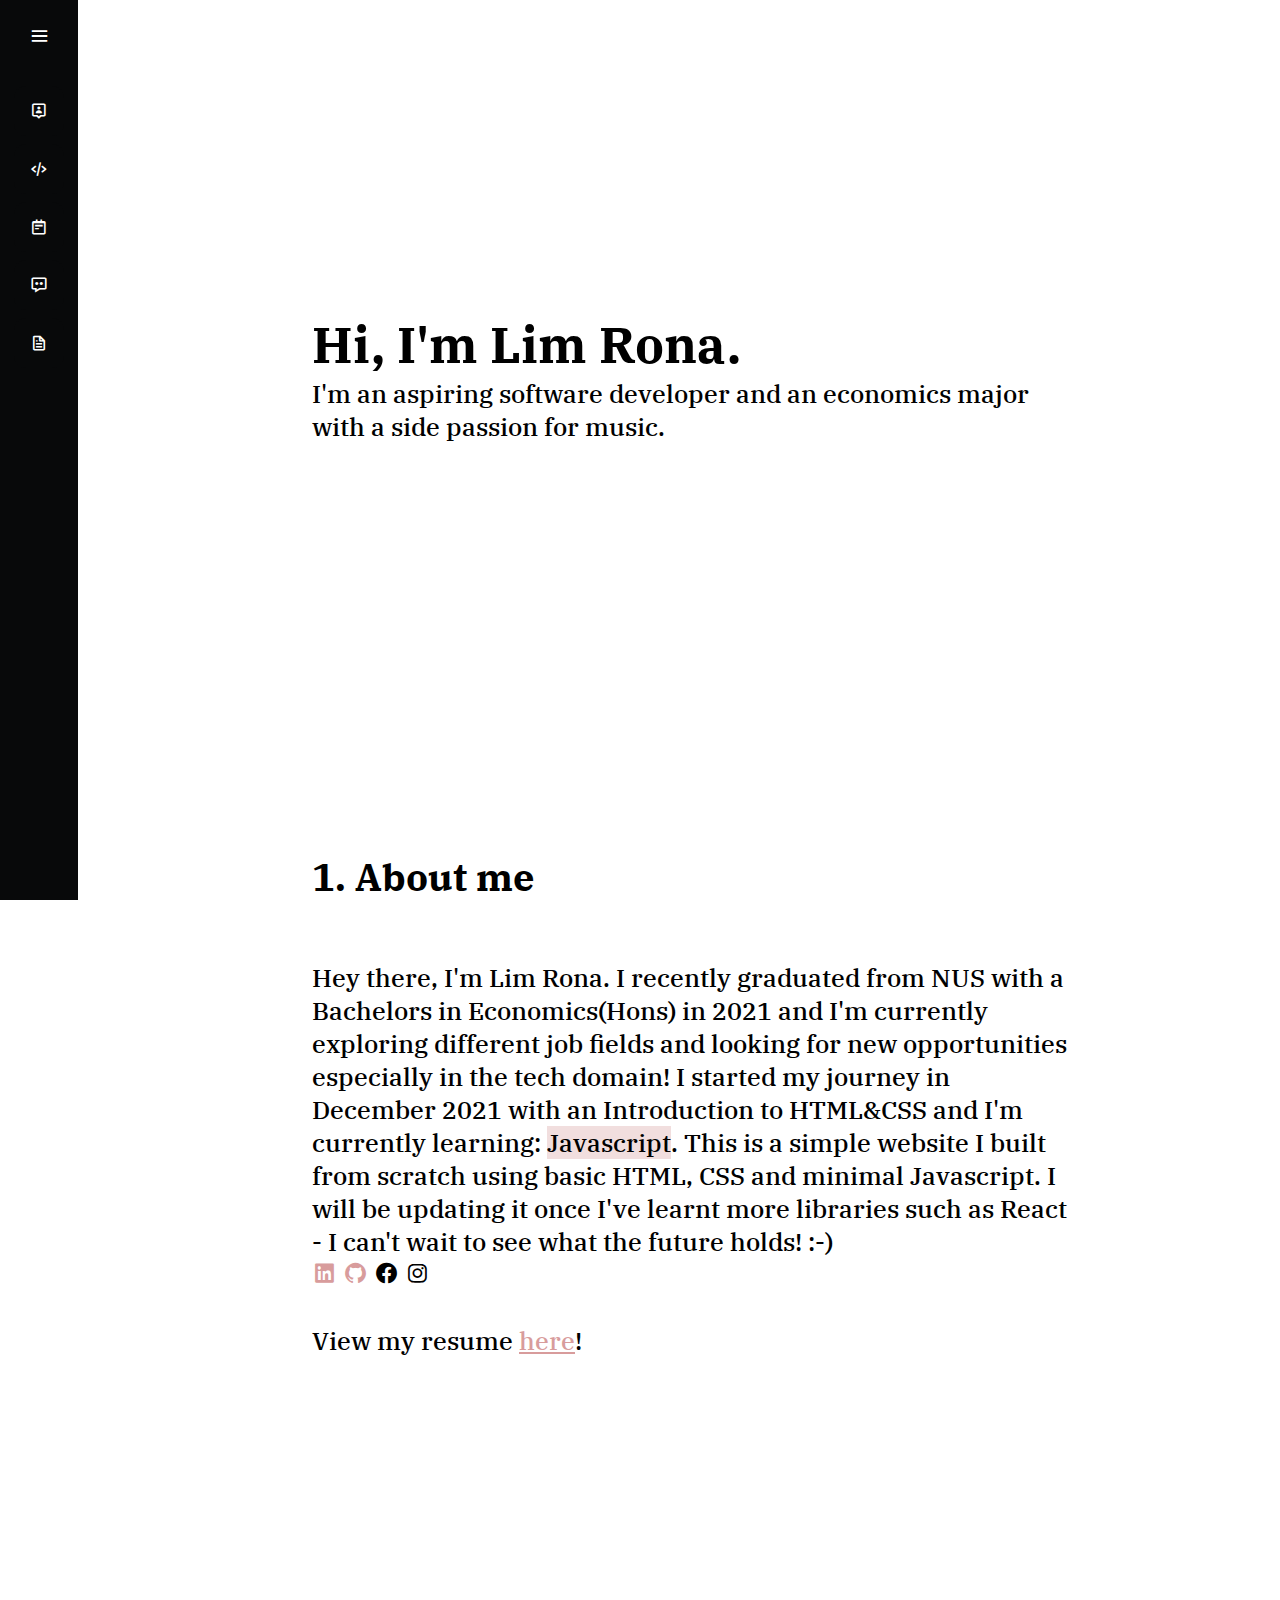
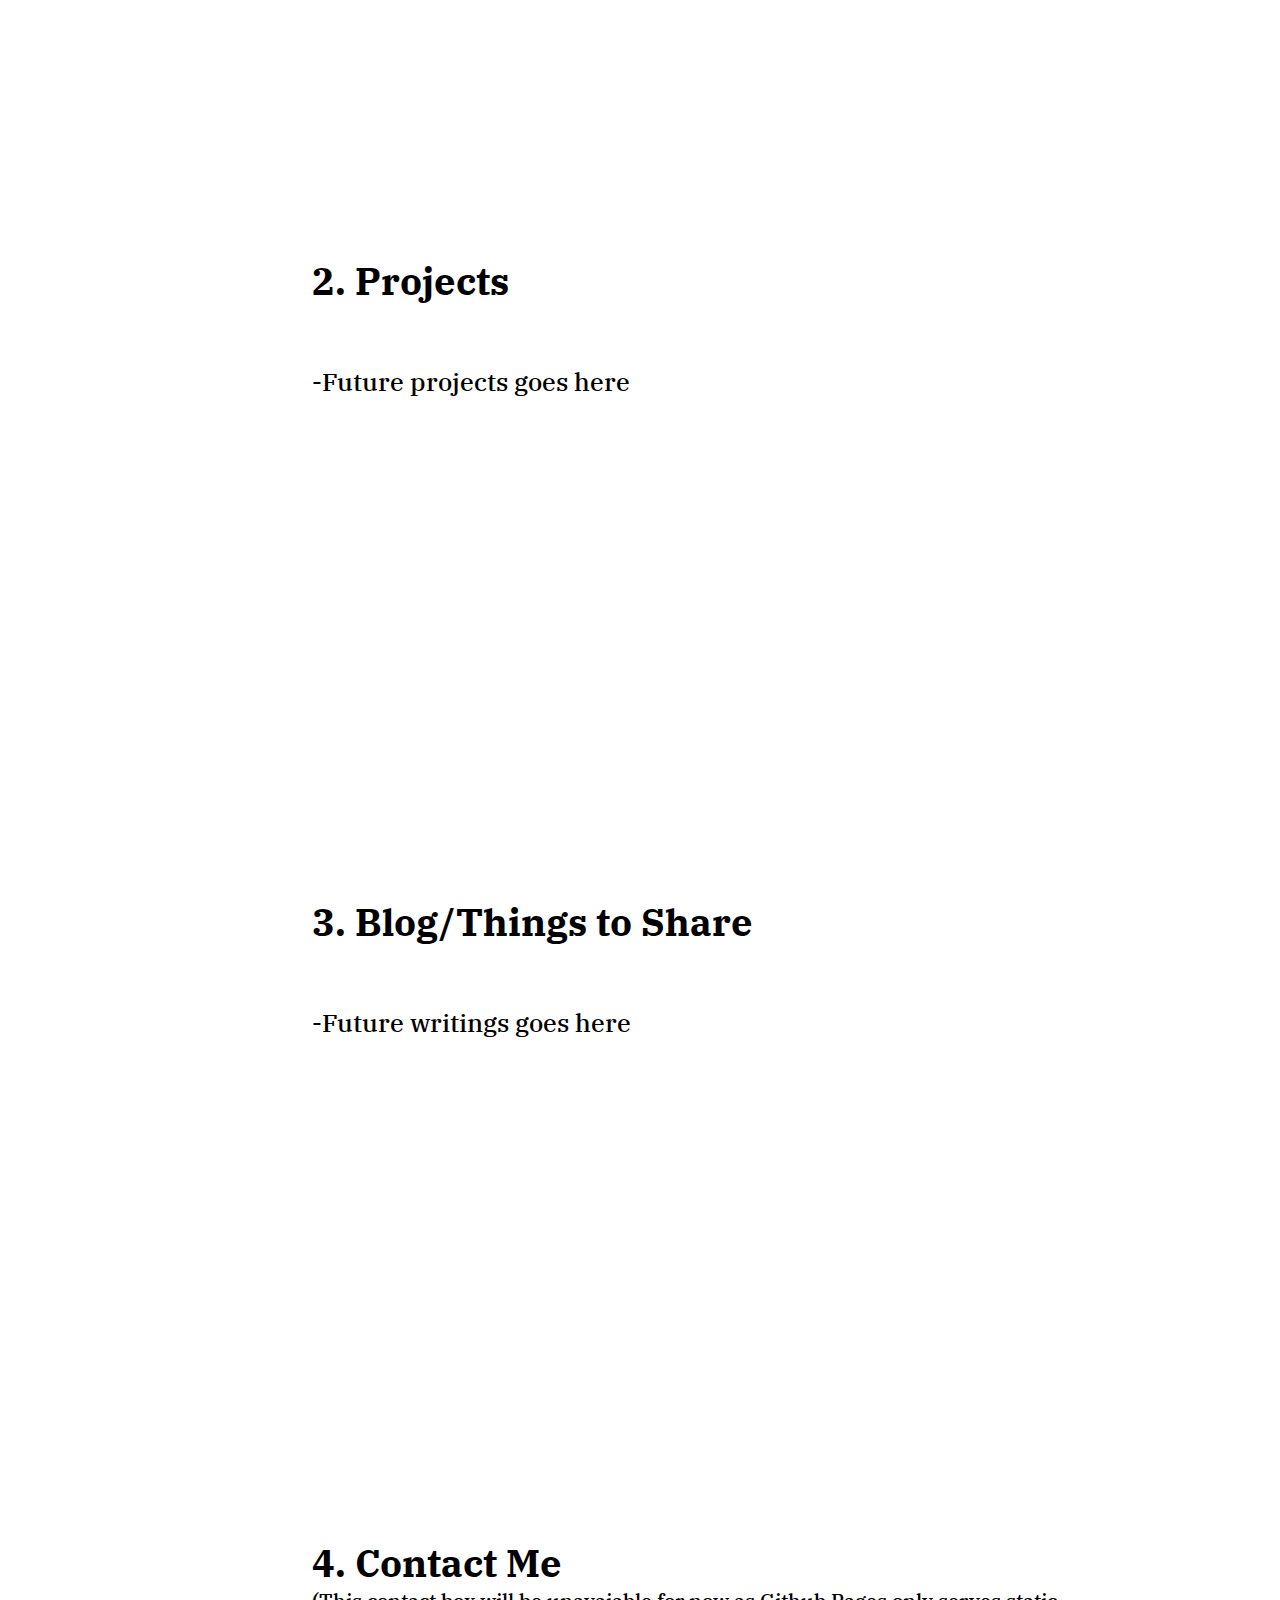
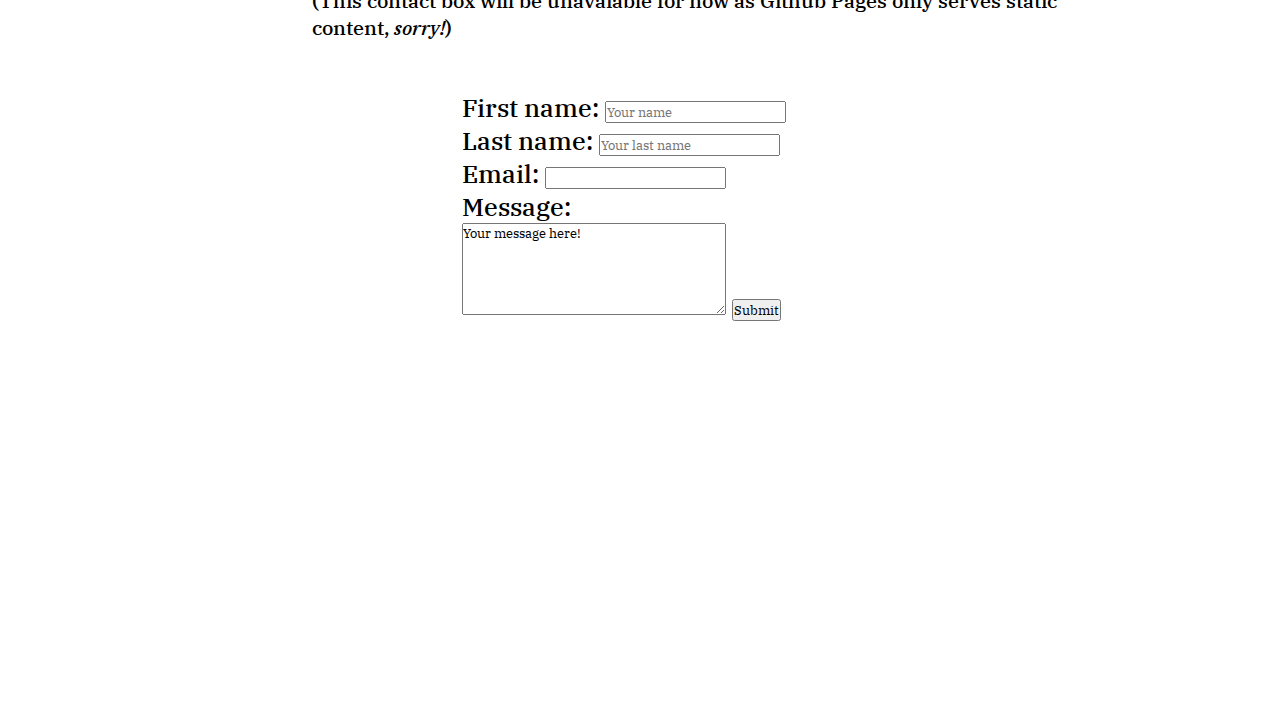
<file: index.html>
<!DOCTYPE html>
<html>
    <head>
        <title>Lim Rona's portfolio website</title>
        <link rel="stylesheet" href="style.css">
       
        <link href='https://unpkg.com/boxicons@2.1.1/css/boxicons.min.css' rel='stylesheet'>


    </head>

    <body>
        <header>
            <nav>
                <div class="sidebar"  id= "mySidebar"> 
                    <div class="logo-details">
                        <!--<i class='bx bx-happy-beaming'></i>-->
                            <a class="ronaPage" href="#mainPage"><div class="logo_name">Rona's Page</div></a>
                            <i class='bx bx-menu' id="btn"></i>
                    </div>
                    <ul>
                        <li><a href="#aboutMe" ><i class='bx bx-user-pin' ></i><span class="links_name">About Me</span></a></li>
                        <li><a href="#projects" ><i class='bx bx-code-alt' ></i><span class="links_name">Projects</span></a></li>
                        <li><a href="#blog" ><i class='bx bx-notepad' ></i><span class="links_name">Blog/Things to share</span></a></li>
                        <li><a href="#contact" ><i class='bx bx-message-dots' ></i><span class="links_name">Contact Me</span></a></li>
                        <li><a href="Lim-Rona-Resume.pdf" target="_blank" ><i class='bx bx-file'></i><span class="links_name">View my Resume</span></a></li>
                    </ul>
                </div>
    
            </nav>
        </header>  
        
        <main>
            <section id="mainPage">
                <div class="mainPage-inner">
                    <h1>Hi, I'm Lim Rona.</h1>
                    <p class="mainPagePara">I'm an aspiring software developer and an economics major with a side passion for music.</p>
                </div>
            </section>

            <section id="aboutMe">
                <div class="section-inner">
                    <h2>1. About me</h2>
                    <p class="section-inner-para">Hey there, I'm Lim Rona. I recently graduated from NUS with a Bachelors in Economics(Hons) in 2021 and I'm currently exploring different job fields and looking for new opportunities especially in the tech domain! I started my journey in December 2021 with an Introduction to HTML&CSS and I'm currently learning: <mark>Javascript</mark>.
                        This is a simple website I built from scratch using basic HTML, CSS and minimal Javascript. I will be updating it once I've learnt more libraries such as React - I can't wait to see what the future holds! :-)  </p>
                        <a href="https://linkedin.com/in/lim-rona" target="_blank"><i class='bx bxl-linkedin-square'></i></a>
                        <a href="https://github.com/lim-rona" target="_blank"><i class='bx bxl-github' ></i></a>
                        <i class='bx bxl-facebook-circle' ></i>
                        <i class='bx bxl-instagram' ></i>
                    <br><br>
                    <p>View my resume <a href="Lim-Rona-Resume.pdf" target="_blank">here</a>!</p>                         
                </div>
            </section>

            <section id="projects">
                <div class="section-inner">
                    <h2>2. Projects</h2>
                    <p class="section-inner-para">-Future projects goes here</p>
                </div>
            </section>

            <section id="blog">
                <div class="section-inner">
                    <h2>3. Blog/Things to Share</h2>
                    <p class="section-inner-para">-Future writings goes here</p>
                </div>
            </section>

            <section id="contact">
                <div class="section-inner">
                    <h2>4. Contact Me</h2>
                    <!--<p>Let me know your thoughts!</p>-->
                    <p class="contactNotAvail">(This contact box will be unavaiable for now as Github Pages only serves static content, <span class="sorry">sorry!</span>) </p>
                    <form action="/contactme.php" method="POST">
                        <label for="firstName">First name:</label>
                        <input type="text" name="firstName" id="firstName" placeholder="Your name" required><br>

                        <label for="name">Last name:</label>
                        <input type="text" name="name" id="name" placeholder="Your last name" required><br>


                        <label for="email">Email:</label>
                        <input type="email" name="email" id="email" required><br>

                        <label for="message">Message:</label><br>
                        <textarea id="message" name="message" rows="5" cols="30">Your message here!</textarea>
                        <input type="submit" value="Submit">


                    </form>

                    
                    
                </div>
            </section>

        </main>

        <script>
            let btn = document.querySelector("#btn");
            let sidebar = document.querySelector(".sidebar");

            btn.onclick = function(){
                sidebar.classList.toggle("open");
            }
            
        </script>

       
    </body>

    <footer>

    </footer>
</html>
</file>
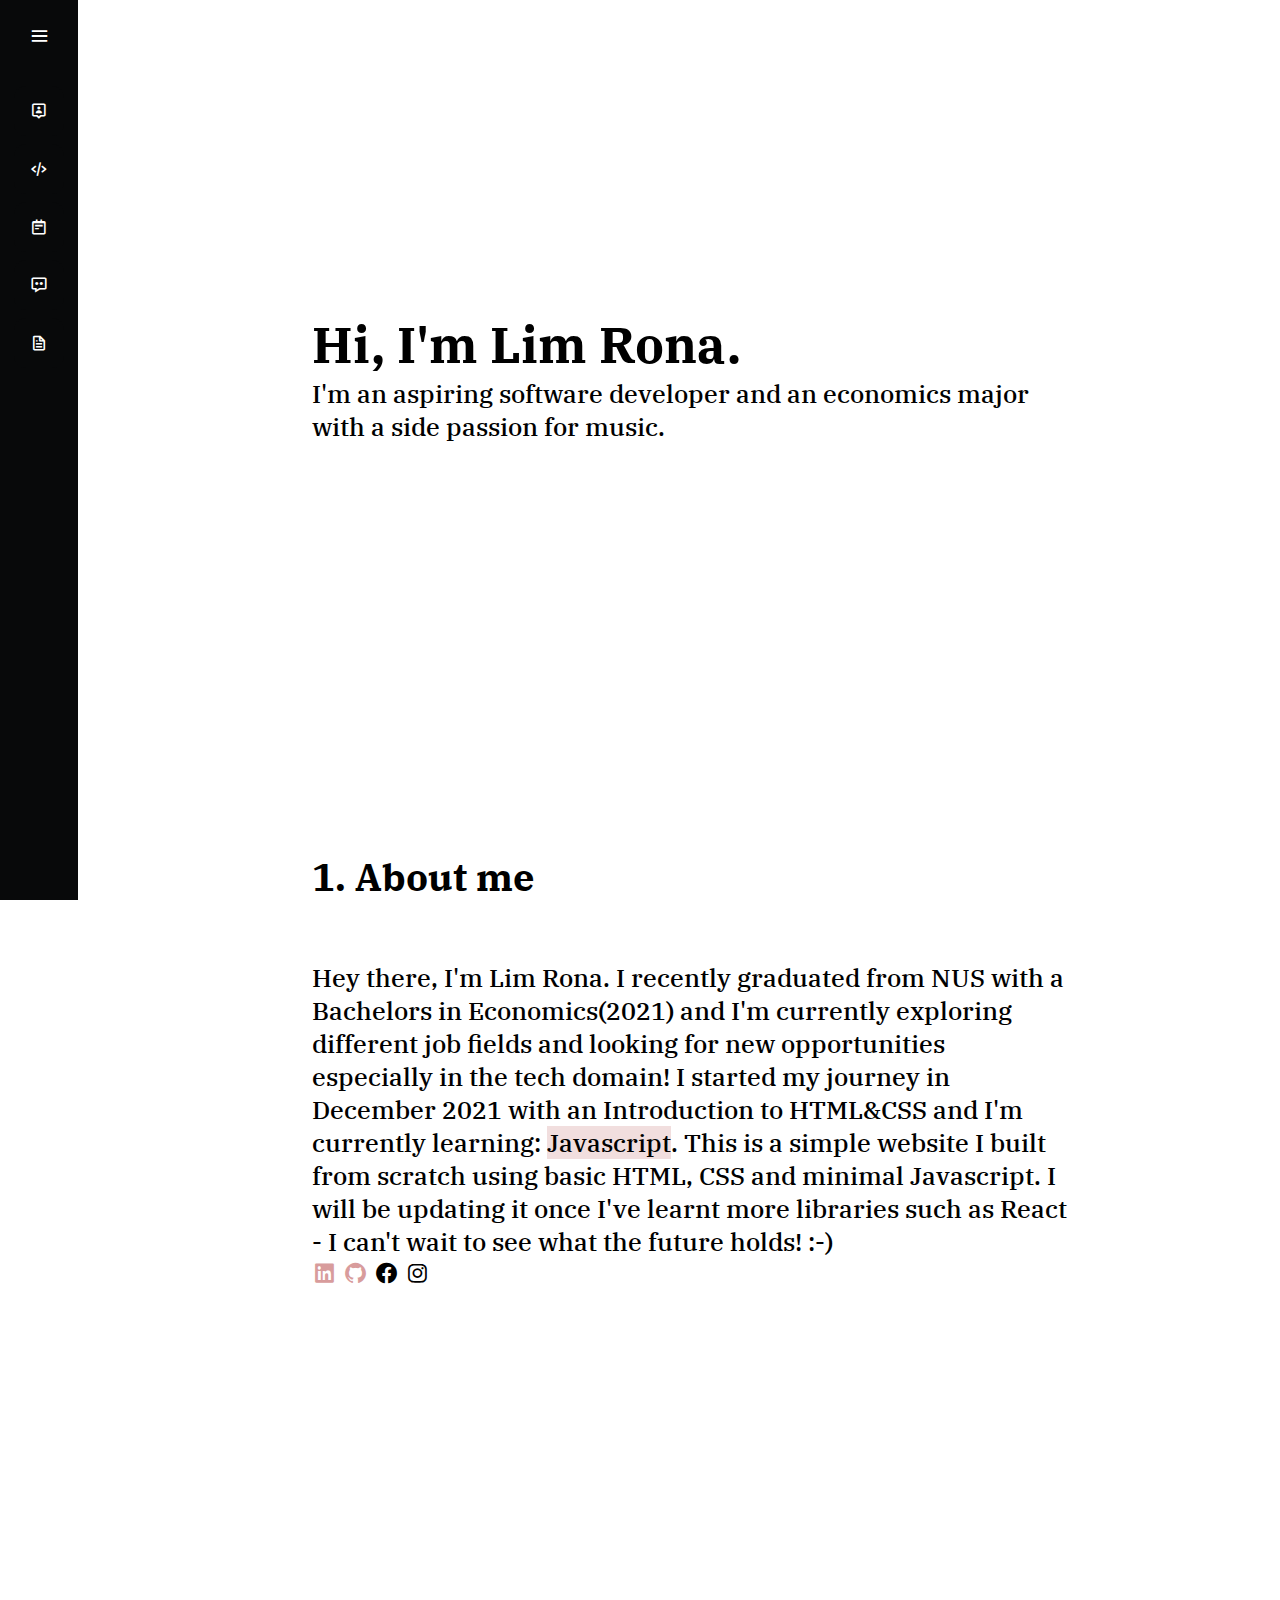
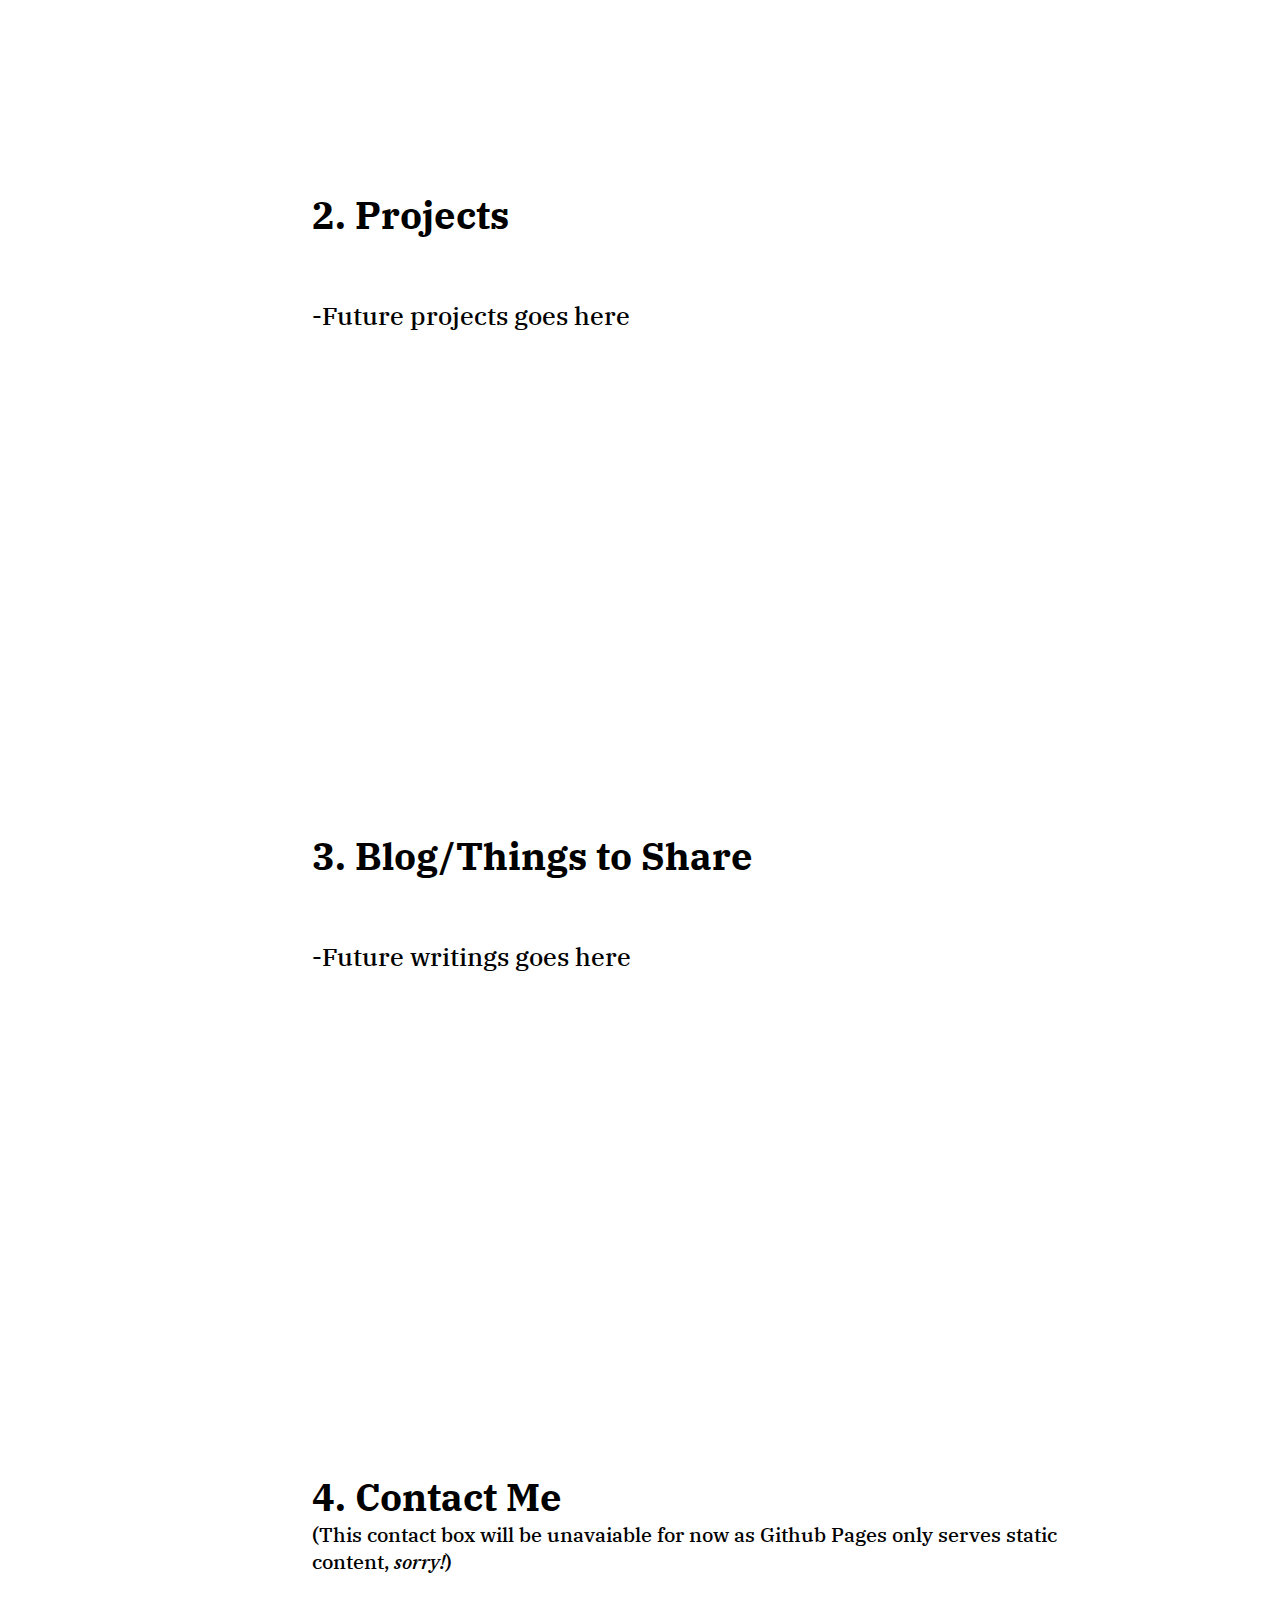
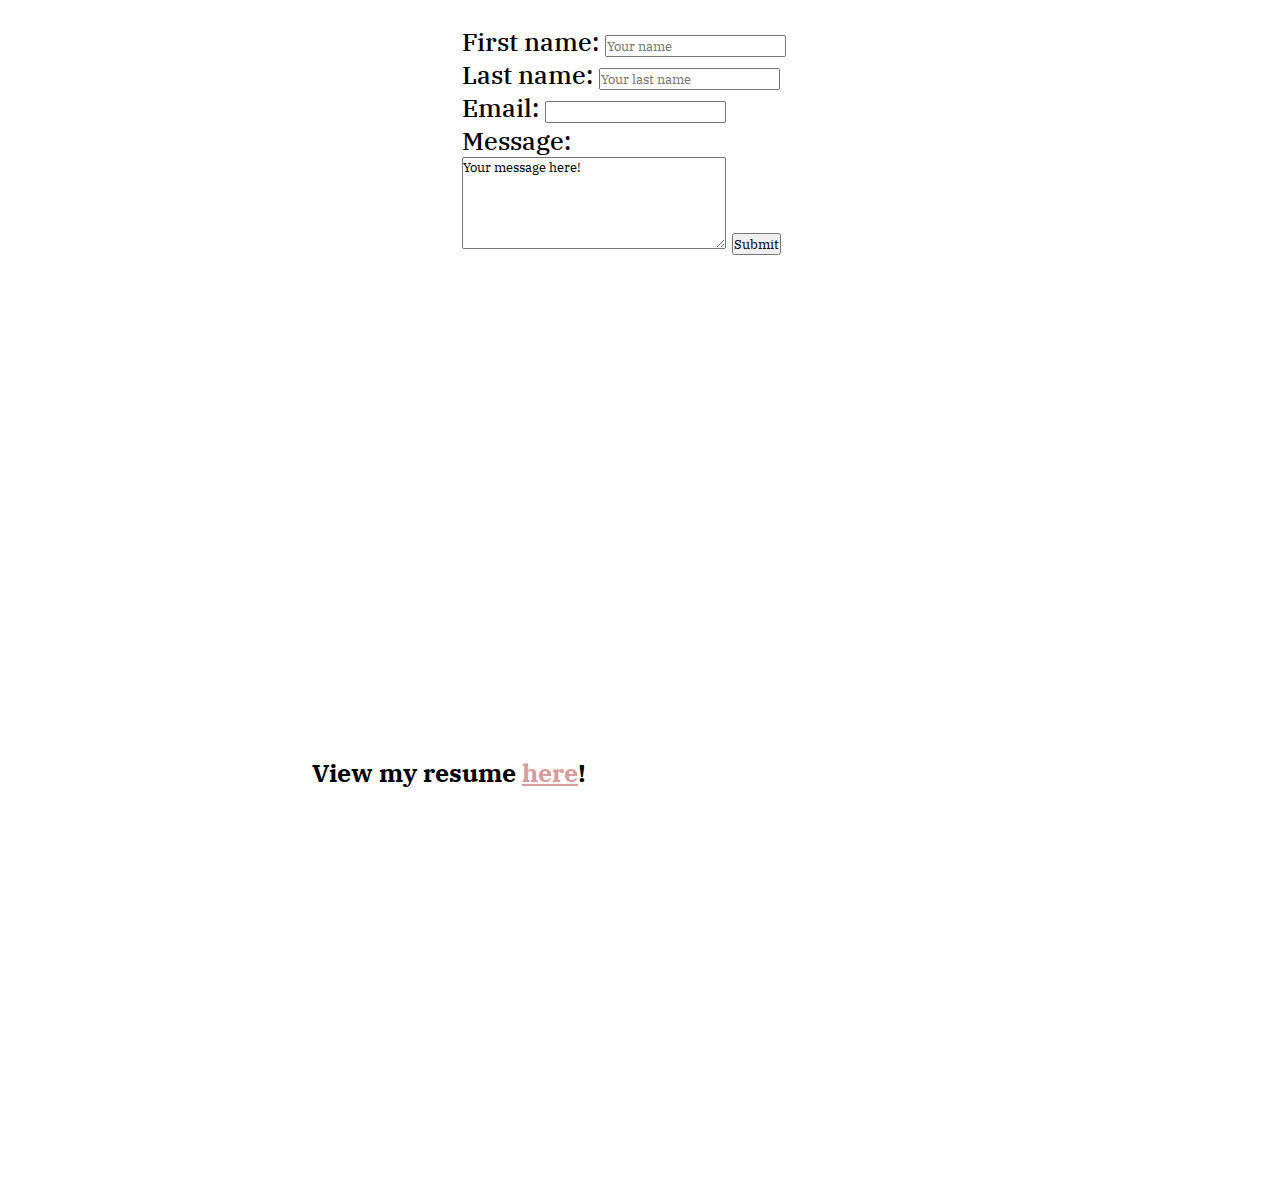
<file: Portfolio-Website/index-pages/index.html>
<!DOCTYPE html>
<html>
    <head>
        <title>Lim Rona's portfolio website</title>
        <link rel="stylesheet" href="../styles/style.css">
       
        <link href='https://unpkg.com/boxicons@2.1.1/css/boxicons.min.css' rel='stylesheet'>


    </head>

    <body>
        <header>
            <nav>
                <div class="sidebar"  id= "mySidebar"> 
                    <div class="logo-details">
                        <!--<i class='bx bx-happy-beaming'></i>-->
                            <a class="ronaPage" href="#mainPage"><div class="logo_name">Rona's Page</div></a>
                            <i class='bx bx-menu' id="btn"></i>
                    </div>
                    <ul>
                        <li><a href="#aboutMe" ><i class='bx bx-user-pin' ></i><span class="links_name">About Me</span></a></li>
                        <li><a href="#projects" ><i class='bx bx-code-alt' ></i><span class="links_name">Projects</span></a></li>
                        <li><a href="#blog" ><i class='bx bx-notepad' ></i><span class="links_name">Blog/Things to share</span></a></li>
                        <li><a href="#contact" ><i class='bx bx-message-dots' ></i><span class="links_name">Contact Me</span></a></li>
                        <li><a href="#resume" ><i class='bx bx-file'></i><span class="links_name">View my Resume</span></a></li>
                    </ul>
                </div>
    
            </nav>
        </header>  
        
        <main>
            <section id="mainPage">
                <div class="mainPage-inner">
                    <h1>Hi, I'm Lim Rona.</h1>
                    <p class="mainPagePara">I'm an aspiring software developer and an economics major with a side passion for music.</p>
                </div>
            </section>

            <section id="aboutMe">
                <div class="section-inner">
                    <h2>1. About me</h2>
                    <p class="section-inner-para">Hey there, I'm Lim Rona. I recently graduated from NUS with a Bachelors in Economics(2021) and I'm currently exploring different job fields and looking for new opportunities especially in the tech domain! I started my journey in December 2021 with an Introduction to HTML&CSS and I'm currently learning: <mark>Javascript</mark>.
                        This is a simple website I built from scratch using basic HTML, CSS and minimal Javascript. I will be updating it once I've learnt more libraries such as React - I can't wait to see what the future holds! :-)  </p>
                        <a href="https://linkedin.com/in/lim-rona" target="_blank"><i class='bx bxl-linkedin-square'></i></a>
                        <a href="https://github.com/t3olette" target="_blank"><i class='bx bxl-github' ></i></a>
                        <i class='bx bxl-facebook-circle' ></i>
                        <i class='bx bxl-instagram' ></i>
        
                    
                </div>
            </section>

            <section id="projects">
                <div class="section-inner">
                    <h2>2. Projects</h2>
                    <p class="section-inner-para">-Future projects goes here</p>
                </div>
            </section>

            <section id="blog">
                <div class="section-inner">
                    <h2>3. Blog/Things to Share</h2>
                    <p class="section-inner-para">-Future writings goes here</p>
                </div>
            </section>

            <section id="contact">
                <div class="section-inner">
                    <h2>4. Contact Me</h2>
                    <!--<p>Let me know your thoughts!</p>-->
                    <p class="contactNotAvail">(This contact box will be unavaiable for now as Github Pages only serves static content, <span class="sorry">sorry!</span>) </p>
                    <form action="/contactme.php" method="POST">
                        <label for="firstName">First name:</label>
                        <input type="text" name="firstName" id="firstName" placeholder="Your name" required><br>

                        <label for="name">Last name:</label>
                        <input type="text" name="name" id="name" placeholder="Your last name" required><br>


                        <label for="email">Email:</label>
                        <input type="email" name="email" id="email" required><br>

                        <label for="message">Message:</label><br>
                        <textarea id="message" name="message" rows="5" cols="30">Your message here!</textarea>
                        <input type="submit" value="Submit">


                    </form>

                    
                    
                </div>
            </section>

            <section id="resume">
                <div class="section-inner">
                    <h4>View my resume <a href="E:\Werkwerkwerkwerkwerk\Website-Making\Portfolio-Website\Lim-Rona-Sample-Resume.pdf" target="_blank">here</a>!</h4>
                </div>
            </section>

        </main>

        <script>
            let btn = document.querySelector("#btn");
            let sidebar = document.querySelector(".sidebar");

            btn.onclick = function(){
                sidebar.classList.toggle("open");
            }
            
        </script>

       
    </body>

    <footer>

    </footer>
</html>
</file>
<file: style.css>
@import url('https://fonts.googleapis.com/css2?family=IBM+Plex+Serif:wght@200&family=Space+Mono&display=swap');

*{
    margin: 0;
    padding: 0;
    box-sizing: border-box;
    font-family: 'IBM Plex Serif', serif;
} 


.sidebar{
  position: fixed;
  left: 0;
  top: 0;
  height: 100%;
  width: 78px;
  background: #08090A;
  padding: 6px 14px;
  z-index: 99;
  transition: all 0.5s ease;
}
.sidebar.open{
  width: 250px;
}
.sidebar .logo-details{
  height: 60px;
  display: flex;
  align-items: center;
  position: relative;
}
.sidebar .logo-details .icon{
  opacity: 0;
  transition: all 0.5s ease;
}
.sidebar .logo-details .logo_name{
  color: #fff;
  font-size: 20px;
  font-weight: 600;
  opacity: 0;
  transition: all 0.5s ease;
}
.sidebar.open .logo-details .icon,
.sidebar.open .logo-details .logo_name{
  opacity: 1;
}
.sidebar .logo-details #btn{
  position: absolute;
  top: 50%;
  right: 0;
  transform: translateY(-50%);
  font-size: 22px;
  transition: all 0.4s ease;
  font-size: 23px;
  text-align: center;
  cursor: pointer;
  transition: all 0.5s ease;
}
.sidebar.open .logo-details #btn{
  text-align: right;
}
.sidebar i{
  color: #fff;
  height: 60px;
  min-width: 50px;
  font-size: 28px;
  text-align: center;
  line-height: 60px;
}
.sidebar ul{
  margin-top: 20px;
  height: 100%;
}
.sidebar li{
  position: relative;
  margin: 8px 0;
  list-style: none;
}


.sidebar li a{
  display: flex;
  height: 100%;
  width: 100%;
  border-radius: 12px;
  align-items: center;
  text-decoration: none;
  transition: all 0.4s ease;
  background: #08090A;
}
.sidebar li a:hover{
  background: #FFF;
}
.sidebar li a .links_name{
  color: #fff;
  font-size: 15px;
  font-weight: 400;
  white-space: nowrap;
  opacity: 0;
  pointer-events: none;
  transition: 0.4s;
}
.sidebar.open li a .links_name{
  opacity: 1;
  pointer-events: auto;
}
.sidebar li a:hover .links_name,
.sidebar li a:hover i{
  transition: all 0.5s ease;
  color: #08090A;
}
.sidebar li i{
  height: 50px;
  line-height: 50px;
  font-size: 18px;
  border-radius: 12px;
}


.sidebar.open ~ .main{
    left: 250px;
    width: calc(100% - 250px);
}


main{
    position: absolute;
    height: 100%;
    width: calc(100%-250px);
    left: 300px;

    font-size: 25px;
    font-weight: 500;
    margin: 12px;
}

.mainPage-inner {
    padding-top: 300px;
    padding-bottom: 310px; 
    padding-right: 200px;
}

.section-inner{
    padding-top:100px;
    padding-bottom: 400px;
    padding-right: 200px;
}

h1{
    font-size:50px;
    font-weight: 700;
}

a:link{
    color: #d89c9c;
}

a:visited{
    color: #d89c9c;
}

mark{
    background-color: #F1DEDE;
    
}

.contactNotAvail{
    font-size: 20px; 
    
}

form{
    padding-top: 50px;
    padding-left: 150px;
}

.sorry{
    
    font-style: italic; 
}

.section-inner-para{
    padding-top: 60px; 
}

.logo-details a:visited{
    color:#fff;
}

.logo-details a:link{
  color:#fff;
}
</file>
<file: Portfolio-Website/styles/style.css>
@import url('https://fonts.googleapis.com/css2?family=IBM+Plex+Serif:wght@200&family=Space+Mono&display=swap');

*{
    margin: 0;
    padding: 0;
    box-sizing: border-box;
    font-family: 'IBM Plex Serif', serif;
} 


.sidebar{
  position: fixed;
  left: 0;
  top: 0;
  height: 100%;
  width: 78px;
  background: #08090A;
  padding: 6px 14px;
  z-index: 99;
  transition: all 0.5s ease;
}
.sidebar.open{
  width: 250px;
}
.sidebar .logo-details{
  height: 60px;
  display: flex;
  align-items: center;
  position: relative;
}
.sidebar .logo-details .icon{
  opacity: 0;
  transition: all 0.5s ease;
}
.sidebar .logo-details .logo_name{
  color: #fff;
  font-size: 20px;
  font-weight: 600;
  opacity: 0;
  transition: all 0.5s ease;
}
.sidebar.open .logo-details .icon,
.sidebar.open .logo-details .logo_name{
  opacity: 1;
}
.sidebar .logo-details #btn{
  position: absolute;
  top: 50%;
  right: 0;
  transform: translateY(-50%);
  font-size: 22px;
  transition: all 0.4s ease;
  font-size: 23px;
  text-align: center;
  cursor: pointer;
  transition: all 0.5s ease;
}
.sidebar.open .logo-details #btn{
  text-align: right;
}
.sidebar i{
  color: #fff;
  height: 60px;
  min-width: 50px;
  font-size: 28px;
  text-align: center;
  line-height: 60px;
}
.sidebar ul{
  margin-top: 20px;
  height: 100%;
}
.sidebar li{
  position: relative;
  margin: 8px 0;
  list-style: none;
}


.sidebar li a{
  display: flex;
  height: 100%;
  width: 100%;
  border-radius: 12px;
  align-items: center;
  text-decoration: none;
  transition: all 0.4s ease;
  background: #08090A;
}
.sidebar li a:hover{
  background: #FFF;
}
.sidebar li a .links_name{
  color: #fff;
  font-size: 15px;
  font-weight: 400;
  white-space: nowrap;
  opacity: 0;
  pointer-events: none;
  transition: 0.4s;
}
.sidebar.open li a .links_name{
  opacity: 1;
  pointer-events: auto;
}
.sidebar li a:hover .links_name,
.sidebar li a:hover i{
  transition: all 0.5s ease;
  color: #08090A;
}
.sidebar li i{
  height: 50px;
  line-height: 50px;
  font-size: 18px;
  border-radius: 12px;
}


.sidebar.open ~ .main{
    left: 250px;
    width: calc(100% - 250px);
}


main{
    position: absolute;
    height: 100%;
    width: calc(100%-250px);
    left: 300px;

    font-size: 25px;
    font-weight: 500;
    margin: 12px;
}

.mainPage-inner {
    padding-top: 300px;
    padding-bottom: 310px; 
    padding-right: 200px;
}

.section-inner{
    padding-top:100px;
    padding-bottom: 400px;
    padding-right: 200px;
}

h1{
    font-size:50px;
    font-weight: 700;
}

a:link{
    color: #d89c9c;
}

a:visited{
    color: #d89c9c;
}

mark{
    background-color: #F1DEDE;
    
}

.contactNotAvail{
    font-size: 20px; 
    
}

form{
    padding-top: 50px;
    padding-left: 150px;
}

.sorry{
    
    font-style: italic; 
}

.section-inner-para{
    padding-top: 60px; 
}

.logo-details a:visited{
    color:#fff;
}
</file>
